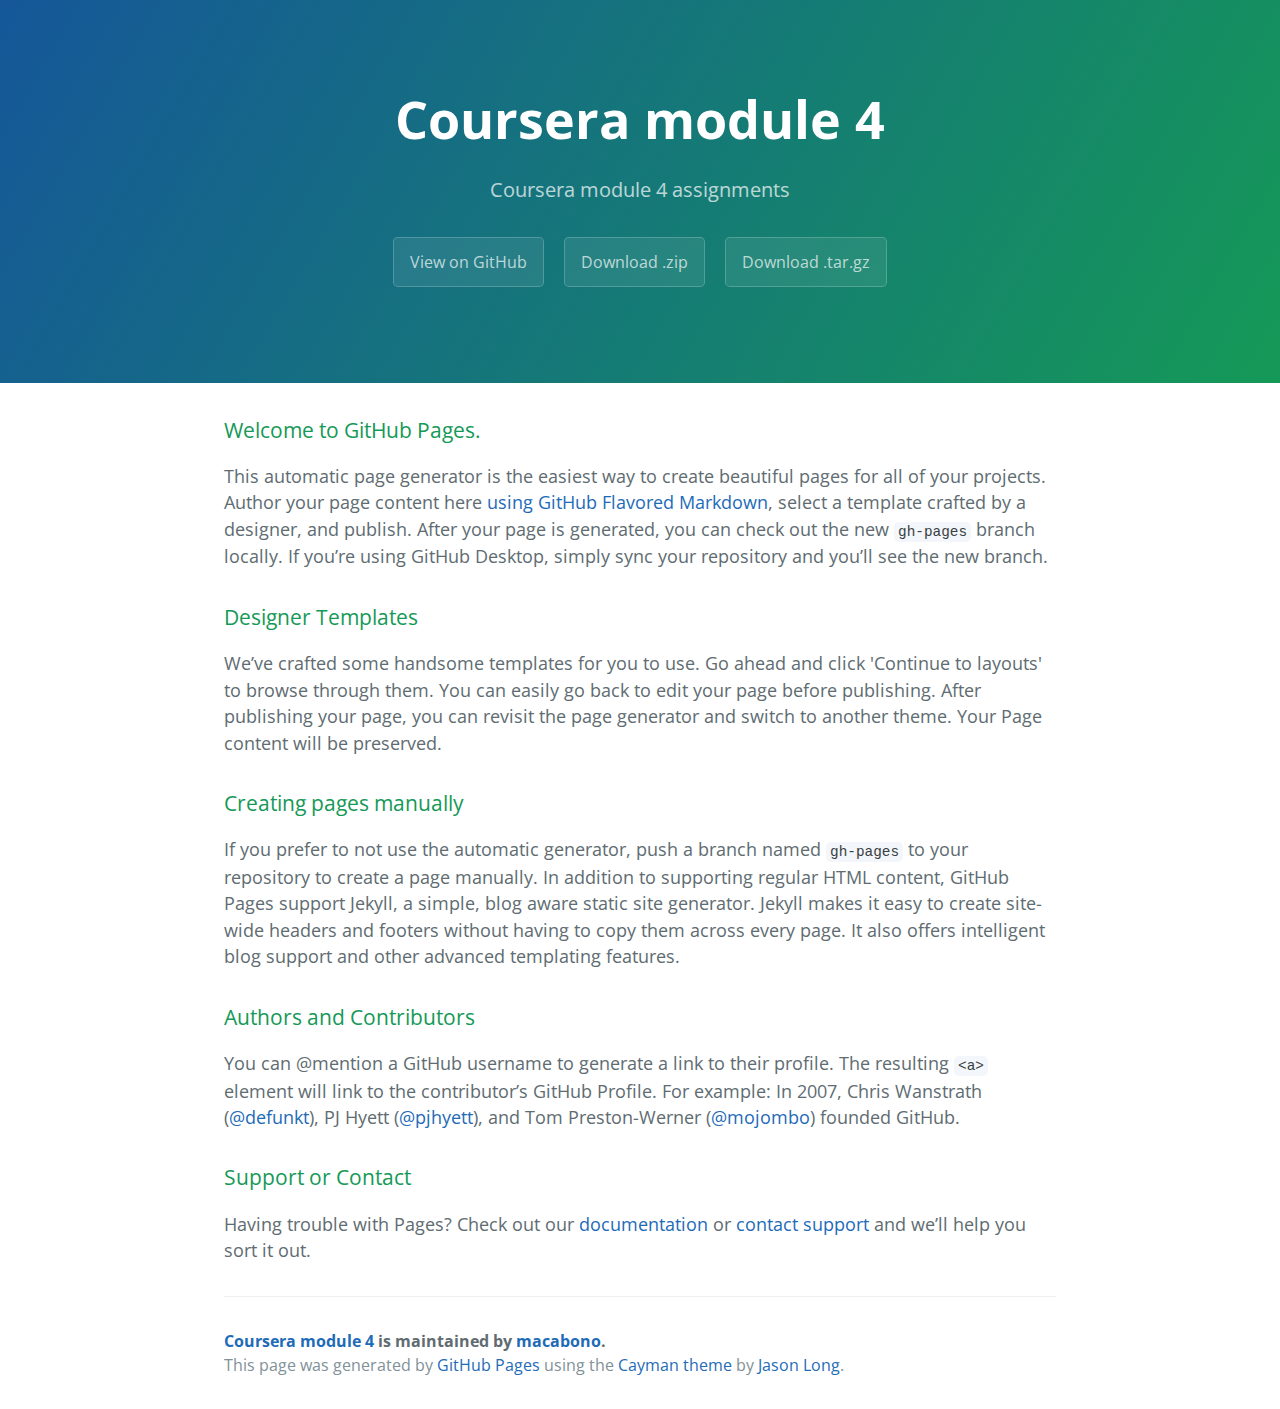
<file: index.html>
<!DOCTYPE html>
<html lang="en-us">
  <head>
    <meta charset="UTF-8">
    <title>Coursera module 4 by macabono</title>
    <meta name="viewport" content="width=device-width, initial-scale=1">
    <link rel="stylesheet" type="text/css" href="stylesheets/normalize.css" media="screen">
    <link href='https://fonts.googleapis.com/css?family=Open+Sans:400,700' rel='stylesheet' type='text/css'>
    <link rel="stylesheet" type="text/css" href="stylesheets/stylesheet.css" media="screen">
    <link rel="stylesheet" type="text/css" href="stylesheets/github-light.css" media="screen">
  </head>
  <body>
    <section class="page-header">
      <h1 class="project-name">Coursera module 4</h1>
      <h2 class="project-tagline">Coursera module 4 assignments</h2>
      <a href="https://github.com/macabono/Coursera_module_4" class="btn">View on GitHub</a>
      <a href="https://github.com/macabono/Coursera_module_4/zipball/master" class="btn">Download .zip</a>
      <a href="https://github.com/macabono/Coursera_module_4/tarball/master" class="btn">Download .tar.gz</a>
    </section>

    <section class="main-content">
      <h3>
<a id="welcome-to-github-pages" class="anchor" href="#welcome-to-github-pages" aria-hidden="true"><span aria-hidden="true" class="octicon octicon-link"></span></a>Welcome to GitHub Pages.</h3>

<p>This automatic page generator is the easiest way to create beautiful pages for all of your projects. Author your page content here <a href="https://guides.github.com/features/mastering-markdown/">using GitHub Flavored Markdown</a>, select a template crafted by a designer, and publish. After your page is generated, you can check out the new <code>gh-pages</code> branch locally. If you’re using GitHub Desktop, simply sync your repository and you’ll see the new branch.</p>

<h3>
<a id="designer-templates" class="anchor" href="#designer-templates" aria-hidden="true"><span aria-hidden="true" class="octicon octicon-link"></span></a>Designer Templates</h3>

<p>We’ve crafted some handsome templates for you to use. Go ahead and click 'Continue to layouts' to browse through them. You can easily go back to edit your page before publishing. After publishing your page, you can revisit the page generator and switch to another theme. Your Page content will be preserved.</p>

<h3>
<a id="creating-pages-manually" class="anchor" href="#creating-pages-manually" aria-hidden="true"><span aria-hidden="true" class="octicon octicon-link"></span></a>Creating pages manually</h3>

<p>If you prefer to not use the automatic generator, push a branch named <code>gh-pages</code> to your repository to create a page manually. In addition to supporting regular HTML content, GitHub Pages support Jekyll, a simple, blog aware static site generator. Jekyll makes it easy to create site-wide headers and footers without having to copy them across every page. It also offers intelligent blog support and other advanced templating features.</p>

<h3>
<a id="authors-and-contributors" class="anchor" href="#authors-and-contributors" aria-hidden="true"><span aria-hidden="true" class="octicon octicon-link"></span></a>Authors and Contributors</h3>

<p>You can @mention a GitHub username to generate a link to their profile. The resulting <code>&lt;a&gt;</code> element will link to the contributor’s GitHub Profile. For example: In 2007, Chris Wanstrath (<a href="https://github.com/defunkt" class="user-mention">@defunkt</a>), PJ Hyett (<a href="https://github.com/pjhyett" class="user-mention">@pjhyett</a>), and Tom Preston-Werner (<a href="https://github.com/mojombo" class="user-mention">@mojombo</a>) founded GitHub.</p>

<h3>
<a id="support-or-contact" class="anchor" href="#support-or-contact" aria-hidden="true"><span aria-hidden="true" class="octicon octicon-link"></span></a>Support or Contact</h3>

<p>Having trouble with Pages? Check out our <a href="https://help.github.com/pages">documentation</a> or <a href="https://github.com/contact">contact support</a> and we’ll help you sort it out.</p>

      <footer class="site-footer">
        <span class="site-footer-owner"><a href="https://github.com/macabono/Coursera_module_4">Coursera module 4</a> is maintained by <a href="https://github.com/macabono">macabono</a>.</span>

        <span class="site-footer-credits">This page was generated by <a href="https://pages.github.com">GitHub Pages</a> using the <a href="https://github.com/jasonlong/cayman-theme">Cayman theme</a> by <a href="https://twitter.com/jasonlong">Jason Long</a>.</span>
      </footer>

    </section>

  
  </body>
</html>
</file>
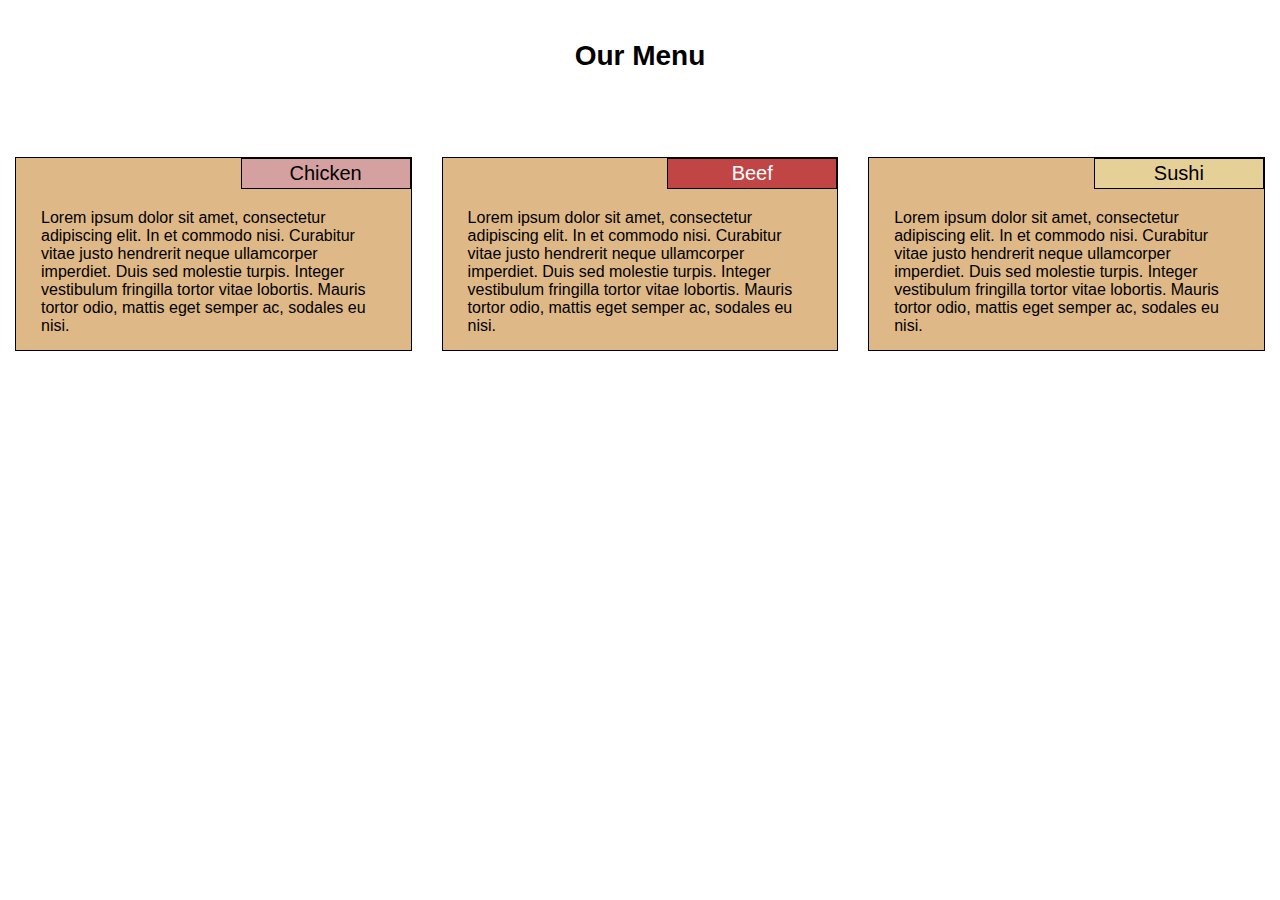
<file: module2_solution/index.html>
<!DOCTYPE html>
<html>
    <head>
      <meta charset="utf-8">
      <meta name="viewport" content="width=device-width, initial-scale=1">
      <title>RoR4 - Module2 - Assignment</title>
      <link rel="stylesheet" type="text/css" href="css/stylesheet.css">
    </head>

    <body>
      <h1>Our Menu</h1>

      <div class="row">
      	<div class="col-lg-4 col-md-6 col-xs-12">
      	  <div class="box">
      	  	<div id="title1", class="title">Chicken</div>
      	  	<p>Lorem ipsum dolor sit amet, consectetur adipiscing elit. In et commodo nisi. Curabitur vitae justo hendrerit neque ullamcorper imperdiet. Duis sed molestie turpis. Integer vestibulum fringilla tortor vitae lobortis. Mauris tortor odio, mattis eget semper ac, sodales eu nisi.</p>
      	  </div>
      	</div>
      	<div class="col-lg-4 col-md-6 col-xs-12">
      	  <div class="box">
      	  	<div id="title2", class="title">Beef</div>
      	  	<p>Lorem ipsum dolor sit amet, consectetur adipiscing elit. In et commodo nisi. Curabitur vitae justo hendrerit neque ullamcorper imperdiet. Duis sed molestie turpis. Integer vestibulum fringilla tortor vitae lobortis. Mauris tortor odio, mattis eget semper ac, sodales eu nisi.</p>
      	  </div>
      	</div>
      	<div class="col-lg-4 col-md-12 col-xs-12">
      	  <div class="box">
      	  	<div id="title3", class="title">Sushi</div>
      	  	<p>Lorem ipsum dolor sit amet, consectetur adipiscing elit. In et commodo nisi. Curabitur vitae justo hendrerit neque ullamcorper imperdiet. Duis sed molestie turpis. Integer vestibulum fringilla tortor vitae lobortis. Mauris tortor odio, mattis eget semper ac, sodales eu nisi.</p>
      	  </div>
      	</div>
      </div>
    </body>
</html>
</file>
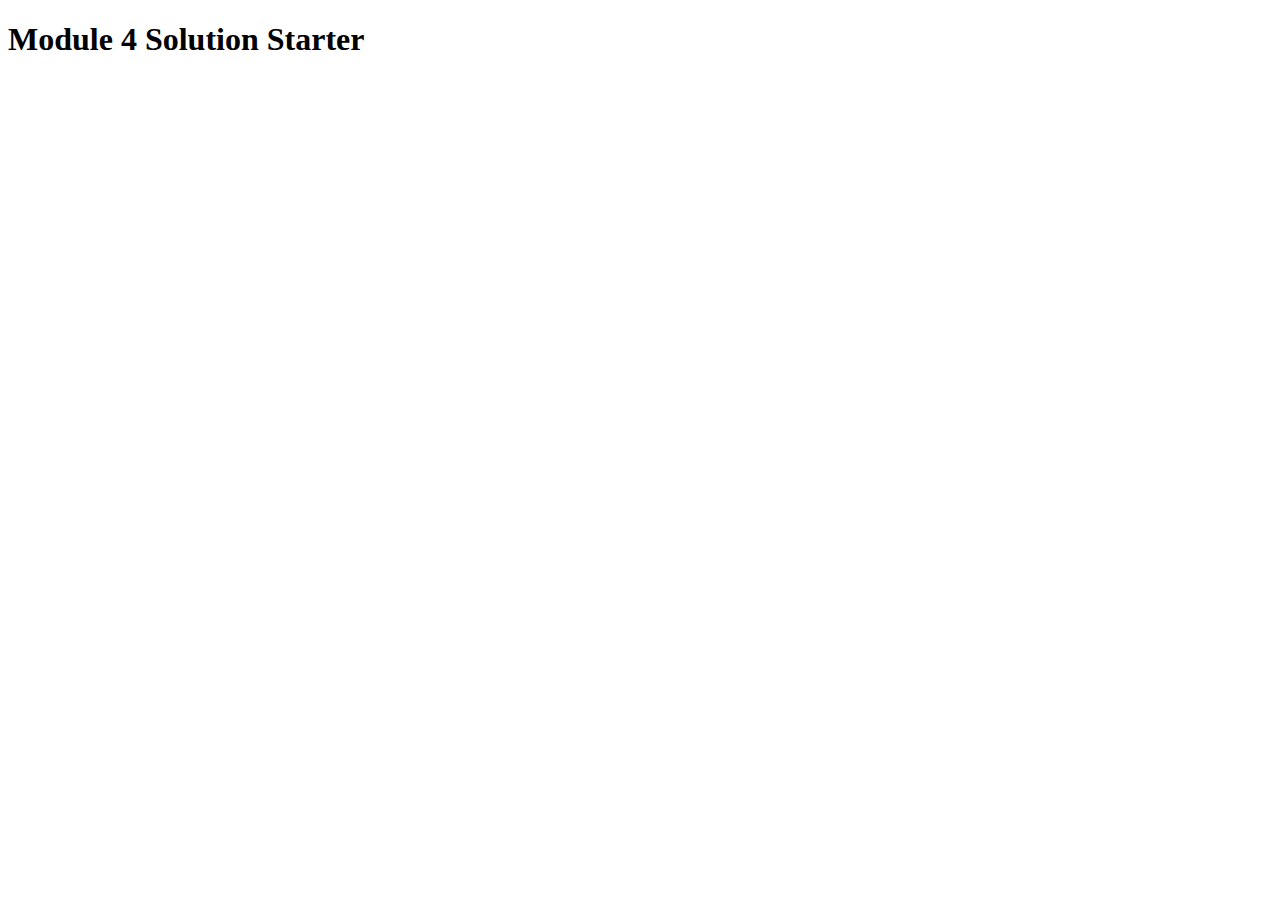
<file: module4_solution/index.html>
<!DOCTYPE html>
<html>
<head>
  <meta charset="utf-8">
  <title>Module 4 Solution Starter</title>
  <script>
    var names = []; // DO NOT REMOVE
  </script>
  <script src="SpeakHello.js"></script>
  <script src="SpeakGoodBye.js"></script>
  <script src="script.js"></script>
</head>
<body>
  <h1>Module 4 Solution Starter</h1>
</body>
</html>
</file>
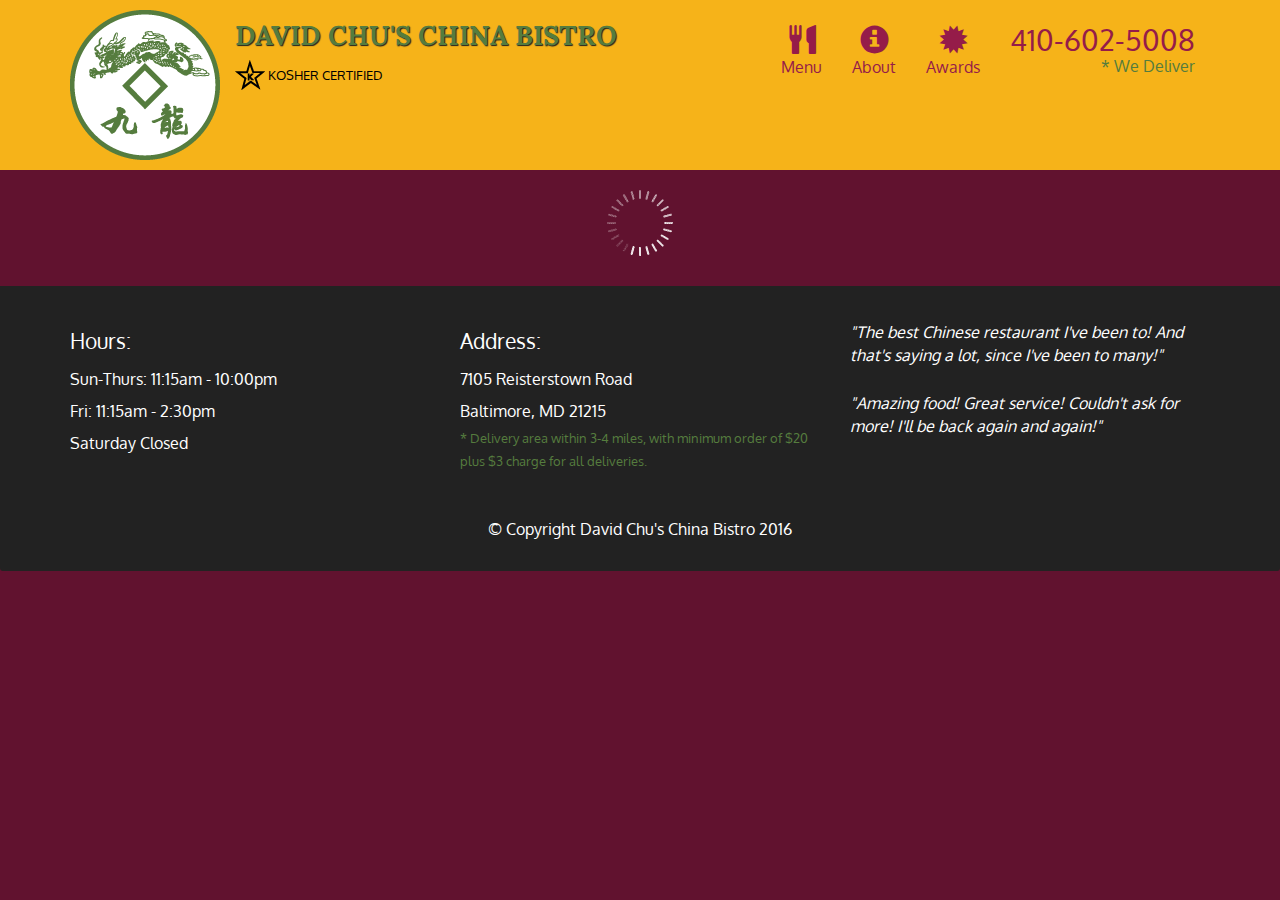
<file: module5_solution/index.html>
<!doctype html>
<html lang="en">
  <head>
    <meta charset="utf-8">
    <meta http-equiv="X-UA-Compatible" content="IE=edge">
    <meta name="viewport" content="width=device-width, initial-scale=1">
    <title>David Chu's China Bistro</title>
    <link rel="stylesheet" href="css/bootstrap.min.css">
    <link rel="stylesheet" href="css/styles.css">
    <link href='https://fonts.googleapis.com/css?family=Oxygen:400,300,700' rel='stylesheet' type='text/css'>
    <link href='https://fonts.googleapis.com/css?family=Lora' rel='stylesheet' type='text/css'>
  </head>
<body>
  <header>
    <nav id="header-nav" class="navbar navbar-default">
      <div class="container">
        <div class="navbar-header">
          <a href="index.html" class="pull-left visible-md visible-lg">
            <div id="logo-img" alt="Logo image"></div>
          </a>

          <div class="navbar-brand">
            <a href="index.html"><h1>David Chu's China Bistro</h1></a>
            <p>
              <img src="images/star-k-logo.png" alt="Kosher certification">
              <span>Kosher Certified</span>
            </p>
          </div>

          <button id="navbarToggle" type="button" class="navbar-toggle collapsed" data-toggle="collapse" data-target="#collapsable-nav" aria-expanded="false">
            <span class="sr-only">Toggle navigation</span>
            <span class="icon-bar"></span>
            <span class="icon-bar"></span>
            <span class="icon-bar"></span>
          </button>
        </div>
        
        <div id="collapsable-nav" class="collapse navbar-collapse">
           <ul id="nav-list" class="nav navbar-nav navbar-right">
            <li id="navHomeButton" class="visible-xs active">
              <a href="index.html">
                <span class="glyphicon glyphicon-home"></span> Home</a>
            </li>
            <li id="navMenuButton">
              <a href="#" onclick="$dc.loadMenuCategories();">
                <span class="glyphicon glyphicon-cutlery"></span><br class="hidden-xs"> Menu</a>
            </li>
            <li>
              <a href="#">
                <span class="glyphicon glyphicon-info-sign"></span><br class="hidden-xs"> About</a>
            </li>
            <li>
              <a href="#">
                <span class="glyphicon glyphicon-certificate"></span><br class="hidden-xs"> Awards</a>
            </li>
            <li id="phone" class="hidden-xs">
              <a href="tel:410-602-5008">
                <span>410-602-5008</span></a><div>* We Deliver</div>
            </li>
          </ul><!-- #nav-list -->
        </div><!-- .collapse .navbar-collapse -->
      </div><!-- .container -->
    </nav><!-- #header-nav -->
  </header>

  <div id="call-btn" class="visible-xs">
    <a class="btn" href="tel:410-602-5008">
    <span class="glyphicon glyphicon-earphone"></span>
    410-602-5008
    </a>
  </div>
  <div id="xs-deliver" class="text-center visible-xs">* We Deliver</div>

  <div id="main-content" class="container"></div>

  <footer class="panel-footer">
    <div class="container">
      <div class="row">
        <section id="hours" class="col-sm-4">
          <span>Hours:</span><br>
          Sun-Thurs: 11:15am - 10:00pm<br>
          Fri: 11:15am - 2:30pm<br>
          Saturday Closed
          <hr class="visible-xs">
        </section>
        <section id="address" class="col-sm-4">
          <span>Address:</span><br>
          7105 Reisterstown Road<br>
          Baltimore, MD 21215
          <p>* Delivery area within 3-4 miles, with minimum order of $20 plus $3 charge for all deliveries.</p>
          <hr class="visible-xs">
        </section>
        <section id="testimonials" class="col-sm-4">
          <p>"The best Chinese restaurant I've been to! And that's saying a lot, since I've been to many!"</p>
          <p>"Amazing food! Great service! Couldn't ask for more! I'll be back again and again!"</p>
        </section>
      </div>
      <div class="text-center">&copy; Copyright David Chu's China Bistro 2016</div>
    </div>
  </footer>

  <!-- jQuery (Bootstrap JS plugins depend on it) -->
  <script src="js/jquery-2.1.4.min.js"></script>
  <script src="js/bootstrap.min.js"></script>
  <script src="js/ajax-utils.js"></script>
  <script src="js/script.js"></script>
</body>
</html>
</file>
<file: stylesheets/stylesheet.css>
* {
  box-sizing: border-box; }

body {
  padding: 0;
  margin: 0;
  font-family: "Open Sans", "Helvetica Neue", Helvetica, Arial, sans-serif;
  font-size: 16px;
  line-height: 1.5;
  color: #606c71; }

a {
  color: #1e6bb8;
  text-decoration: none; }
  a:hover {
    text-decoration: underline; }

.btn {
  display: inline-block;
  margin-bottom: 1rem;
  color: rgba(255, 255, 255, 0.7);
  background-color: rgba(255, 255, 255, 0.08);
  border-color: rgba(255, 255, 255, 0.2);
  border-style: solid;
  border-width: 1px;
  border-radius: 0.3rem;
  transition: color 0.2s, background-color 0.2s, border-color 0.2s; }
  .btn + .btn {
    margin-left: 1rem; }

.btn:hover {
  color: rgba(255, 255, 255, 0.8);
  text-decoration: none;
  background-color: rgba(255, 255, 255, 0.2);
  border-color: rgba(255, 255, 255, 0.3); }

@media screen and (min-width: 64em) {
  .btn {
    padding: 0.75rem 1rem; } }

@media screen and (min-width: 42em) and (max-width: 64em) {
  .btn {
    padding: 0.6rem 0.9rem;
    font-size: 0.9rem; } }

@media screen and (max-width: 42em) {
  .btn {
    display: block;
    width: 100%;
    padding: 0.75rem;
    font-size: 0.9rem; }
    .btn + .btn {
      margin-top: 1rem;
      margin-left: 0; } }

.page-header {
  color: #fff;
  text-align: center;
  background-color: #159957;
  background-image: linear-gradient(120deg, #155799, #159957); }

@media screen and (min-width: 64em) {
  .page-header {
    padding: 5rem 6rem; } }

@media screen and (min-width: 42em) and (max-width: 64em) {
  .page-header {
    padding: 3rem 4rem; } }

@media screen and (max-width: 42em) {
  .page-header {
    padding: 2rem 1rem; } }

.project-name {
  margin-top: 0;
  margin-bottom: 0.1rem; }

@media screen and (min-width: 64em) {
  .project-name {
    font-size: 3.25rem; } }

@media screen and (min-width: 42em) and (max-width: 64em) {
  .project-name {
    font-size: 2.25rem; } }

@media screen and (max-width: 42em) {
  .project-name {
    font-size: 1.75rem; } }

.project-tagline {
  margin-bottom: 2rem;
  font-weight: normal;
  opacity: 0.7; }

@media screen and (min-width: 64em) {
  .project-tagline {
    font-size: 1.25rem; } }

@media screen and (min-width: 42em) and (max-width: 64em) {
  .project-tagline {
    font-size: 1.15rem; } }

@media screen and (max-width: 42em) {
  .project-tagline {
    font-size: 1rem; } }

.main-content :first-child {
  margin-top: 0; }
.main-content img {
  max-width: 100%; }
.main-content h1, .main-content h2, .main-content h3, .main-content h4, .main-content h5, .main-content h6 {
  margin-top: 2rem;
  margin-bottom: 1rem;
  font-weight: normal;
  color: #159957; }
.main-content p {
  margin-bottom: 1em; }
.main-content code {
  padding: 2px 4px;
  font-family: Consolas, "Liberation Mono", Menlo, Courier, monospace;
  font-size: 0.9rem;
  color: #383e41;
  background-color: #f3f6fa;
  border-radius: 0.3rem; }
.main-content pre {
  padding: 0.8rem;
  margin-top: 0;
  margin-bottom: 1rem;
  font: 1rem Consolas, "Liberation Mono", Menlo, Courier, monospace;
  color: #567482;
  word-wrap: normal;
  background-color: #f3f6fa;
  border: solid 1px #dce6f0;
  border-radius: 0.3rem; }
  .main-content pre > code {
    padding: 0;
    margin: 0;
    font-size: 0.9rem;
    color: #567482;
    word-break: normal;
    white-space: pre;
    background: transparent;
    border: 0; }
.main-content .highlight {
  margin-bottom: 1rem; }
  .main-content .highlight pre {
    margin-bottom: 0;
    word-break: normal; }
.main-content .highlight pre, .main-content pre {
  padding: 0.8rem;
  overflow: auto;
  font-size: 0.9rem;
  line-height: 1.45;
  border-radius: 0.3rem; }
.main-content pre code, .main-content pre tt {
  display: inline;
  max-width: initial;
  padding: 0;
  margin: 0;
  overflow: initial;
  line-height: inherit;
  word-wrap: normal;
  background-color: transparent;
  border: 0; }
  .main-content pre code:before, .main-content pre code:after, .main-content pre tt:before, .main-content pre tt:after {
    content: normal; }
.main-content ul, .main-content ol {
  margin-top: 0; }
.main-content blockquote {
  padding: 0 1rem;
  margin-left: 0;
  color: #819198;
  border-left: 0.3rem solid #dce6f0; }
  .main-content blockquote > :first-child {
    margin-top: 0; }
  .main-content blockquote > :last-child {
    margin-bottom: 0; }
.main-content table {
  display: block;
  width: 100%;
  overflow: auto;
  word-break: normal;
  word-break: keep-all; }
  .main-content table th {
    font-weight: bold; }
  .main-content table th, .main-content table td {
    padding: 0.5rem 1rem;
    border: 1px solid #e9ebec; }
.main-content dl {
  padding: 0; }
  .main-content dl dt {
    padding: 0;
    margin-top: 1rem;
    font-size: 1rem;
    font-weight: bold; }
  .main-content dl dd {
    padding: 0;
    margin-bottom: 1rem; }
.main-content hr {
  height: 2px;
  padding: 0;
  margin: 1rem 0;
  background-color: #eff0f1;
  border: 0; }

@media screen and (min-width: 64em) {
  .main-content {
    max-width: 64rem;
    padding: 2rem 6rem;
    margin: 0 auto;
    font-size: 1.1rem; } }

@media screen and (min-width: 42em) and (max-width: 64em) {
  .main-content {
    padding: 2rem 4rem;
    font-size: 1.1rem; } }

@media screen and (max-width: 42em) {
  .main-content {
    padding: 2rem 1rem;
    font-size: 1rem; } }

.site-footer {
  padding-top: 2rem;
  margin-top: 2rem;
  border-top: solid 1px #eff0f1; }

.site-footer-owner {
  display: block;
  font-weight: bold; }

.site-footer-credits {
  color: #819198; }

@media screen and (min-width: 64em) {
  .site-footer {
    font-size: 1rem; } }

@media screen and (min-width: 42em) and (max-width: 64em) {
  .site-footer {
    font-size: 1rem; } }

@media screen and (max-width: 42em) {
  .site-footer {
    font-size: 0.9rem; } }
</file>
<file: stylesheets/github-light.css>
/*
The MIT License (MIT)

Copyright (c) 2016 GitHub, Inc.

Permission is hereby granted, free of charge, to any person obtaining a copy
of this software and associated documentation files (the "Software"), to deal
in the Software without restriction, including without limitation the rights
to use, copy, modify, merge, publish, distribute, sublicense, and/or sell
copies of the Software, and to permit persons to whom the Software is
furnished to do so, subject to the following conditions:

The above copyright notice and this permission notice shall be included in all
copies or substantial portions of the Software.

THE SOFTWARE IS PROVIDED "AS IS", WITHOUT WARRANTY OF ANY KIND, EXPRESS OR
IMPLIED, INCLUDING BUT NOT LIMITED TO THE WARRANTIES OF MERCHANTABILITY,
FITNESS FOR A PARTICULAR PURPOSE AND NONINFRINGEMENT. IN NO EVENT SHALL THE
AUTHORS OR COPYRIGHT HOLDERS BE LIABLE FOR ANY CLAIM, DAMAGES OR OTHER
LIABILITY, WHETHER IN AN ACTION OF CONTRACT, TORT OR OTHERWISE, ARISING FROM,
OUT OF OR IN CONNECTION WITH THE SOFTWARE OR THE USE OR OTHER DEALINGS IN THE
SOFTWARE.

*/

.pl-c /* comment */ {
  color: #969896;
}

.pl-c1 /* constant, variable.other.constant, support, meta.property-name, support.constant, support.variable, meta.module-reference, markup.raw, meta.diff.header */,
.pl-s .pl-v /* string variable */ {
  color: #0086b3;
}

.pl-e /* entity */,
.pl-en /* entity.name */ {
  color: #795da3;
}

.pl-smi /* variable.parameter.function, storage.modifier.package, storage.modifier.import, storage.type.java, variable.other */,
.pl-s .pl-s1 /* string source */ {
  color: #333;
}

.pl-ent /* entity.name.tag */ {
  color: #63a35c;
}

.pl-k /* keyword, storage, storage.type */ {
  color: #a71d5d;
}

.pl-s /* string */,
.pl-pds /* punctuation.definition.string, string.regexp.character-class */,
.pl-s .pl-pse .pl-s1 /* string punctuation.section.embedded source */,
.pl-sr /* string.regexp */,
.pl-sr .pl-cce /* string.regexp constant.character.escape */,
.pl-sr .pl-sre /* string.regexp source.ruby.embedded */,
.pl-sr .pl-sra /* string.regexp string.regexp.arbitrary-repitition */ {
  color: #183691;
}

.pl-v /* variable */ {
  color: #ed6a43;
}

.pl-id /* invalid.deprecated */ {
  color: #b52a1d;
}

.pl-ii /* invalid.illegal */ {
  color: #f8f8f8;
  background-color: #b52a1d;
}

.pl-sr .pl-cce /* string.regexp constant.character.escape */ {
  font-weight: bold;
  color: #63a35c;
}

.pl-ml /* markup.list */ {
  color: #693a17;
}

.pl-mh /* markup.heading */,
.pl-mh .pl-en /* markup.heading entity.name */,
.pl-ms /* meta.separator */ {
  font-weight: bold;
  color: #1d3e81;
}

.pl-mq /* markup.quote */ {
  color: #008080;
}

.pl-mi /* markup.italic */ {
  font-style: italic;
  color: #333;
}

.pl-mb /* markup.bold */ {
  font-weight: bold;
  color: #333;
}

.pl-md /* markup.deleted, meta.diff.header.from-file */ {
  color: #bd2c00;
  background-color: #ffecec;
}

.pl-mi1 /* markup.inserted, meta.diff.header.to-file */ {
  color: #55a532;
  background-color: #eaffea;
}

.pl-mdr /* meta.diff.range */ {
  font-weight: bold;
  color: #795da3;
}

.pl-mo /* meta.output */ {
  color: #1d3e81;
}
</file>
<file: module2_solution/css/stylesheet.css>
/********** Base styles **********/
* {
  box-sizing: border-box;
  margin: 0px;
  font-family: Verdana, Geneva, sans-serif;
}

.title {
  position: absolute;
  top: 0px;
  right: 0px;
  width: 170px;
  border: 1px solid black;
  text-align: center;
  font-size: 1.25em;
  padding: 3px;
}

div#title1 {
  background-color: #D5A0A0;
}

div#title2 {
  background-color: #C14545;
  color: white;
}

div#title3 {
  background-color: #E5D198;
}

.box {
  position: relative;
  background-color: #DEB887;
  border: 1px solid black;
  margin: 15px;
  padding: 15px;
}

h1 {
  text-align: center;
  padding: 40px;
  margin-bottom: 30px;
  font-size: 175%;
}

p {
  margin: 36px 10px 0px 10px;
}

.row {
  width: 100%;
}

/********** Desktop version**********/
@media (min-width: 992px) {
  .col-lg-4 {
    float: left;
    width: 33.33%;
  }
}

/********** Tablet version**********/
@media (min-width: 768px) and (max-width: 991px) {
  .col-md-6 {
    float: left;
    width: 50%;
  }
  .col-md-12 {
    float: left;
    width: 100%;
  }
}

/********** Mobile version **********/
@media (max-width: 767px) {
  .col-xs-12 {
    float: left;
    width: 100%;
  }
}
</file>
<file: module5_solution/css/styles.css>
body {
  font-size: 16px;
  color: #fff;
  background-color: #61122f;
  font-family: 'Oxygen', sans-serif;
}

/** HEADER **/
#header-nav {
  background-color: #f6b319;
  border-radius: 0;
  border: 0;
}

#logo-img {
  background: url('../images/restaurant-logo_large.png') no-repeat;
  width: 150px;
  height: 150px;
  margin: 10px 15px 10px 0;
}

.navbar-brand {
  padding-top: 25px;
}
.navbar-brand h1 { /* Restaurant name */
  font-family: 'Lora', serif;
  color: #557c3e;
  font-size: 1.5em;
  text-transform: uppercase;
  font-weight: bold;
  text-shadow: 1px 1px 1px #222;
  margin-top: 0;
  margin-bottom: 0;
  line-height: .75;
}
.navbar-brand a:hover, .navbar-brand a:focus {
  text-decoration: none;
}
.navbar-brand p { /* Kosher cert */
  color: #000;
  text-transform: uppercase;
  font-size: .7em;
  margin-top: 15px;
}
.navbar-brand p span { /* Star-K */
  vertical-align: middle;
}

#nav-list {
  margin-top: 10px;
}
#nav-list a {
  color: #951C49;
  text-align: center;
}
#nav-list a:hover {
  background: #E7E7E7;
}
#nav-list a span {
  font-size: 1.8em;
}

#phone {
  margin-top: 5px;
}
#phone a { /* Phone number */
  text-align: right;
  padding-bottom: 0;
}
#phone div { /* We Deliver */
  color: #557c3e;
  text-align: right;
  padding-right: 15px;
}

.navbar-header button.navbar-toggle, .navbar-header .icon-bar {
  border: 1px solid #61122f;
}
.navbar-header button.navbar-toggle {
  clear: both;
  margin-top: -30px;
}
/* END HEADER */

/* FOOTER */
.panel-footer {
  margin-top: 30px;
  padding-top: 35px;
  padding-bottom: 30px;
  background-color: #222;
  border-top: 0;
}
.panel-footer div.row {
  margin-bottom: 35px;
}
#hours, #address {
  line-height: 2;
}
#hours > span, #address > span {
  font-size: 1.3em;
}
#address p {
  color: #557c3e;
  font-size: .8em;
  line-height: 1.8;
}
#testimonials {
  font-style: italic;
}
#testimonials p:nth-child(2) {
  margin-top: 25px;
}
/* END FOOTER */



/* HOME PAGE */
.container .jumbotron {
  box-shadow: 0 0 50px #3F0C1F;
  border: 2px solid #3F0C1F;
}

#menu-tile, #specials-tile, #map-tile {
  height: 250px;
  width: 100%;
  margin-bottom: 15px;
  position: relative;
  border: 2px solid #3F0C1F;
  overflow: hidden;
}
#menu-tile:hover, #specials-tile:hover, #map-tile:hover {
  box-shadow: 0 1px 5px 1px #cccccc;
}
#menu-tile {
  background: url('../images/menu-tile.jpg') no-repeat;
  background-position: center;
}
#specials-tile {
  background: url('../images/specials-tile.jpg') no-repeat;
  background-position: center;
}
#menu-tile span, #specials-tile span, #map-tile span {
  position: absolute;
  bottom: 0;
  right: 0;
  width: 100%;
  text-align: center;
  font-size: 1.6em;
  text-transform: uppercase;
  background-color: #000;
  color: #fff;
  opacity: .8;
}
/* END HOME PAGE */

/* MENU CATEGORIES PAGE */
.category-tile { 
  position: relative;
  border: 2px solid #3F0C1F;
  overflow: hidden;
  width: 200px;
  height: 200px;
  margin: 0 auto 15px;
}
.category-tile span {
  position: absolute;
  bottom: 0;
  right: 0;
  width: 100%;
  text-align: center;
  font-size: 1.2em;
  text-transform: uppercase;
  background-color: #000;
  color: #fff;
  opacity: .8;
}
.category-tile:hover {
  box-shadow: 0 1px 5px 1px #cccccc;
}

#menu-categories-title + div {
  margin-bottom: 50px;
}
/* END MENU CATEGORIES PAGE */

/* SINGLE CATEGORY PAGE */
.menu-item-tile {
  margin-bottom: 25px;
}
.menu-item-tile hr {
  width: 80%;
}
.menu-item-tile .menu-item-price {
  font-size: 1.1em;
  text-align: right;
  margin-top: -15px;
  margin-right: -15px;
}
.menu-item-tile .menu-item-price span {
  font-size: .6em;
}
.menu-item-photo {
  position: relative;
  border: 2px solid #3F0C1F; 
  overflow: hidden;
  padding: 0;
  margin-right: -15px;
  margin-left: auto;
  margin-bottom: 20px;
  max-width: 250px;
}
.menu-item-photo div {
  position: absolute;
  bottom: 0;
  right: 0;
  width: 80px;
  background-color: #557c3e;
  text-align: center;
}
.menu-item-description {
  padding-right: 30px;
}
h3.menu-item-title {
  margin: 0 0 10px;
}
.menu-item-details {
  font-size: .9em;
  font-style: italic;
}
/* END SINGLE CATEGORY PAGE */


/********** Large devices only **********/
@media (min-width: 1200px) {
  .container .jumbotron {
    background: url('../images/jumbotron_1200.jpg') no-repeat;
    height: 675px;
  }
}

/********** Medium devices only **********/
@media (min-width: 992px) and (max-width: 1199px) {
  /* Header */
  #logo-img {
    background: url('../images/restaurant-logo_medium.png') no-repeat;
    width: 100px;
    height: 100px;
    margin: 5px 5px 5px 0;
  }
  /* End Header */

  /* Home Page */
  .container .jumbotron {
    background: url('../images/jumbotron_992.jpg') no-repeat;
    height: 558px;
  }
  /* End Home Page */
}

/********** Small devices only **********/
@media (min-width: 768px) and (max-width: 991px) {
  /* Home Page */
  .container .jumbotron {
    background: url('../images/jumbotron_768.jpg') no-repeat;
    height: 432px;
  }
  /* End Home Page */
}

/********** Extra small devices only **********/
@media (max-width: 767px) {
  /* Header */
  .navbar-brand {
    padding-top: 10px;
    height: 80px;
  }
  .navbar-brand h1 { /* Restaurant name */
    padding-top: 10px;
    font-size: 5vw; /* 1vw = 1% of viewport width */
  }
  .navbar-brand p { /* Kosher cert */
    font-size: .6em;
    margin-top: 12px;
  }
  .navbar-brand p img { /* Star-K */
    height: 20px;
  }

  #collapsable-nav a { /* Collapsed nav menu text */
    font-size: 1.2em;
  }
  #collapsable-nav a span { /* Collapsed nav menu glyph */
    font-size: 1em;
    margin-right: 5px;
  }

  #call-btn > a {
    font-size: 1.5em;
    display: block;
    margin: 0 20px;
    padding: 10px;
    border: 2px solid #fff;
    background-color: #f6b319;
    color: #951c49;
  }
  #xs-deliver {
    margin-top: 5px;
    font-size: .7em;
    letter-spacing: .1em;
    text-transform: uppercase;
  }
  /* End Header */

  /* Footer */
  .panel-footer section {
    margin-bottom: 30px;
    text-align: center;
  }
  .panel-footer section:nth-child(3) {
    margin-bottom: 0; /* margin already exists on the whole row */
  }
  .panel-footer section hr {
    width: 50%;
  }
  /* End Footer */

  /* Home Page */
  .container .jumbotron {
    margin-top: 30px;
    padding: 0;
  }
  #menu-tile, #specials-tile {
    width: 360px;
    margin: 0 auto 15px;
  }

  .menu-item-photo {
    margin-right: auto;
  }
  .menu-item-tile .menu-item-price {
    text-align: center;
  }
  .menu-item-description {
    text-align: center;;
  }
}


/********** Super extra small devices Only :-) (e.g., iPhone 4) **********/
@media (max-width: 479px) {
  /* Header */
  .navbar-brand h1 { /* Restaurant name */
    padding-top: 5px;
    font-size: 6vw;
  }
  /* End Header */
  
  /* Home page */
  #menu-tile, #specials-tile {
    width: 280px;
    margin: 0 auto 15px;
  }

  .col-xxs-12 {
    position: relative;
    min-height: 1px;
    padding-right: 15px;
    padding-left: 15px;
    float: left;
    width: 100%;
  }
}
</file>
